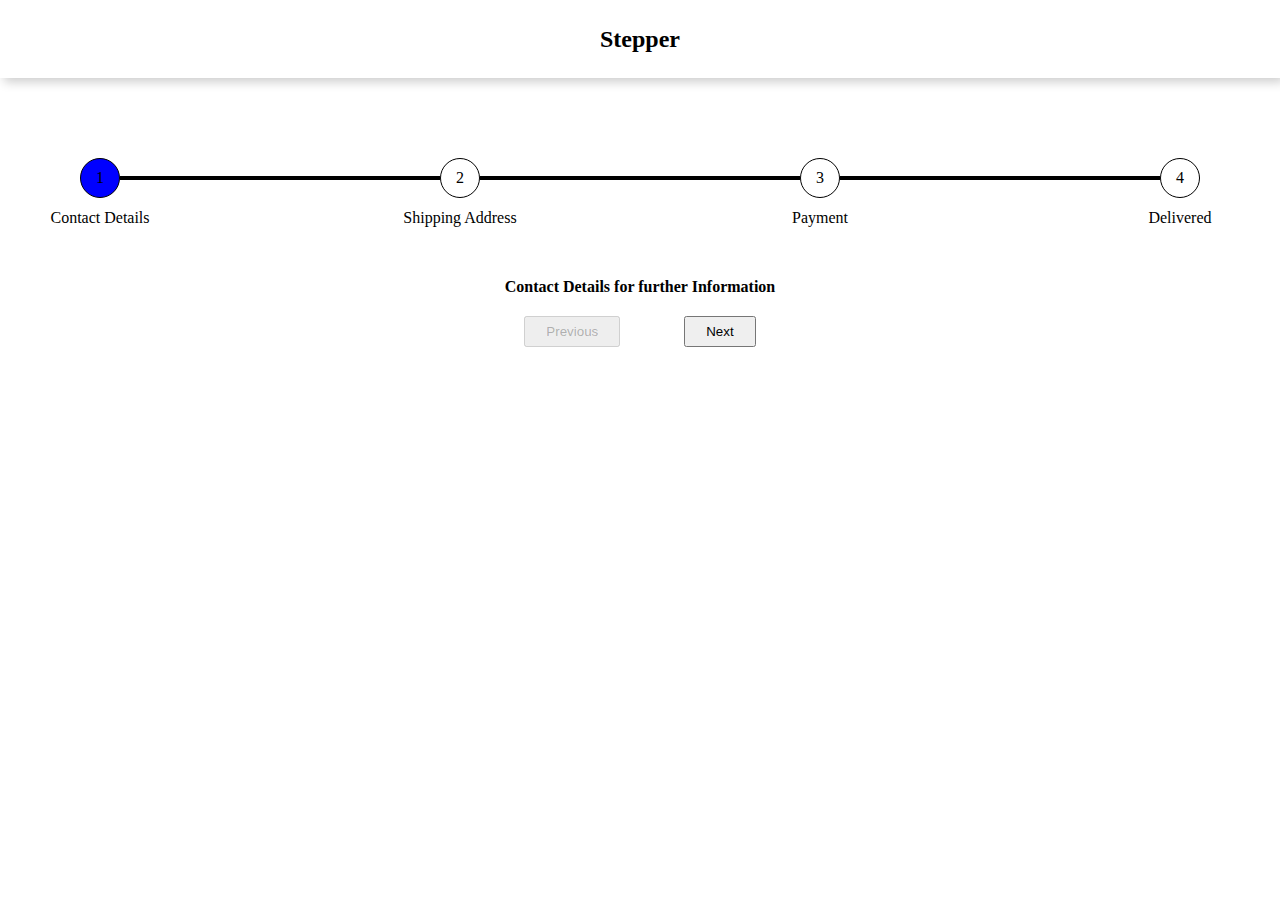
<file: Stepper/index.html>
<!DOCTYPE html>
<html lang="en">
<head>
    <meta charset="UTF-8">
    <meta name="viewport" content="width=device-width, initial-scale=1.0">
    <title>Stepper</title>
    <link rel="stylesheet" href="./style.css" />
    <script defer src= './script.js'></script>
</head>
<body>
    <h2>Stepper</h2>
    <div class="content">
        <div class="count blue">
            <div class = 'number'>1</div>
            <div class="details">Contact Details</div>
        </div>
        <hr class="line-between" />
        <div class="count">
            <div class = 'number'>2</div>
            <div class="details">Shipping Address</div>
        </div>
        <hr class="line-between" />
        <div class="count">
            <div class = 'number'>3</div>
            <div class="details">Payment</div>
        </div>
        <hr class="line-between" />
        <div class="count">
            <div class = 'number'>4</div>
            <div class="details">Delivered</div>
        </div>
    </div>
    
<b><div class="message">Contact Details for further Information</div></b>

    <div class="buttons">
        <button disabled class="previous">Previous</button>
        <button class="next">Next</button>
    </div>
</body>
</html>
</file>
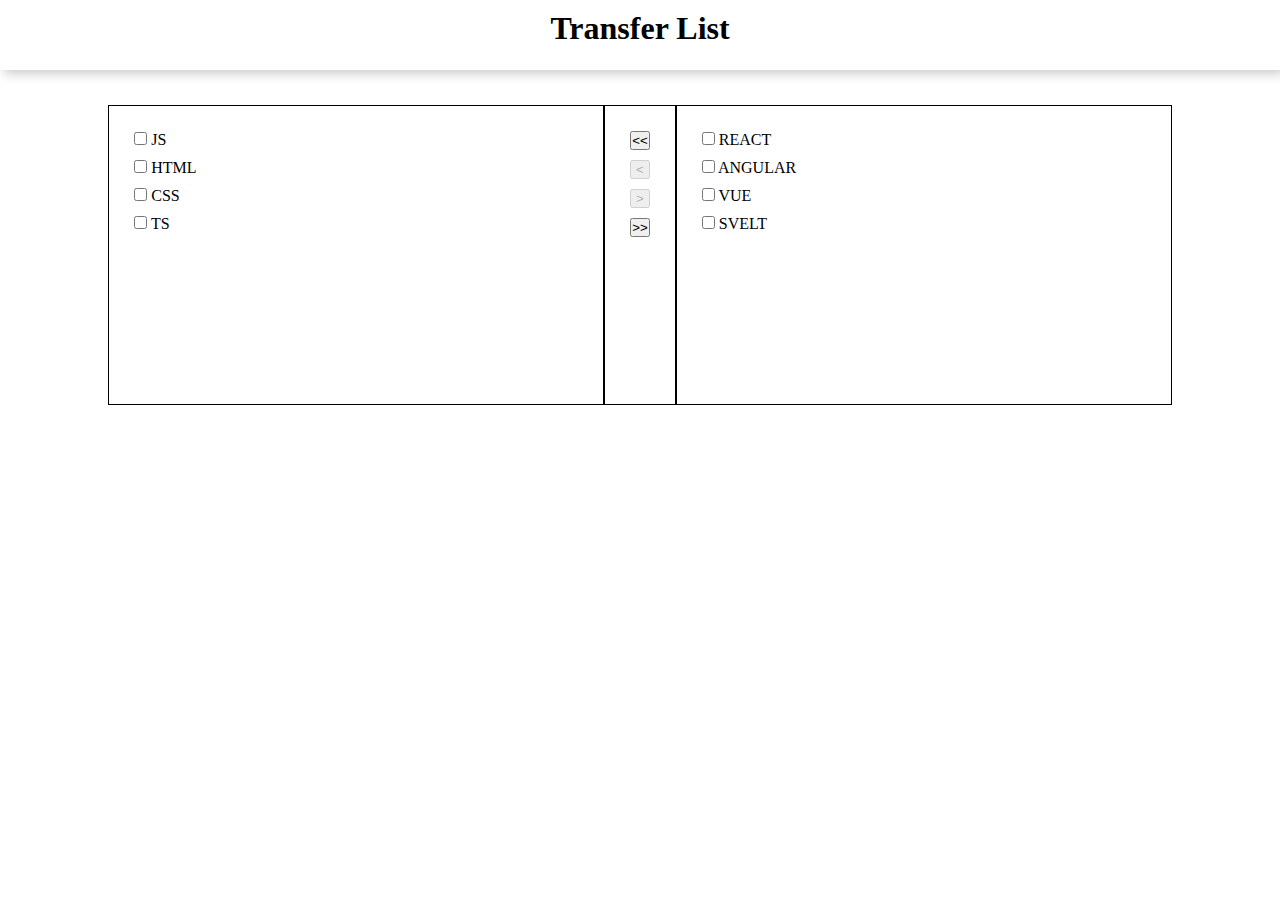
<file: Transfer-List/index.html>
<!DOCTYPE html>
<html lang="en">
<head>
    <meta charset="UTF-8">
    <meta name="viewport" content="width=device-width, initial-scale=1.0">
    <title>Transfer-List</title>
    <link rel="stylesheet" href="./style.css">
    <script defer src="./script.js"></script>
</head>
<body>
    <h1>Transfer List</h1>
    <div class="main-container">
        <div class="container">
            <div class="left-container ">
              <div class="element">
                <input type="checkbox" />
                <label for="">JS</label>
              </div>
              <div class="element">
                <input type="checkbox" />
                <label for="">HTML</label>
              </div>
              <div class="element">
                <input type="checkbox" />
                <label for="">CSS</label>
              </div>
              <div class="element">
                <input type="checkbox" />
                <label for="">TS</label>
              </div>
            </div>
            <div class="middle-container">
              <button class="all-left">&lt;&lt;</button>
              <button class="left">&lt;</button>
              <button class="right">&gt;</button>
              <button class="all-right">&gt;&gt;</button>
            </div>
            <div class="right-container ">
              <div class="element">
                <input type="checkbox" />
                <label for="">REACT</label>
              </div>
              <div class="element">
                <input type="checkbox" />
                <label for="">ANGULAR</label>
              </div>
              <div class="element">
                <input type="checkbox" />
                <label for="">VUE</label>
              </div>
              <div class="element">
                <input type="checkbox" />
                <label for="">SVELT</label>
              </div>
            </div>
          </div>
    </div>

</body>
</html>
</file>
<file: Stepper/style.css>
*{
    margin:  0;
    padding: 0;
    box-sizing: border-box;
}

h2{
    text-align:  center;
    padding: 2vw;
    box-shadow: 4px 4px 10px rgba(0,0,0,0.2);
}

.message{
    text-align: center;
    margin-bottom: 20px;
}

.buttons{
    display: flex;
    flex-direction: row;
    justify-content: center;
    gap: 5vw;
}

.buttons button {
  padding: 6px 20px;
}

.content .count{
    display: flex;
    position: relative;
  
    text-align: center;
    justify-content: center;
    align-items: center;
  
    width: 40px;
    height: 40px;
    border-radius: 50%;
    border: 1px solid black;
  }

  .content {
    display: flex;
    padding: 80px;
    align-items: center;
  }

  .content .line-between {
    flex-grow: 1;
    border: 2px solid black;
  }

  .details {
    position: absolute;
    bottom: -30px;
    left: 50%;
    transform: translateX(-50%);
    text-wrap: nowrap;
  }

  .blue{
    background-color: blue;
  }
  
  .green{
    background-color: green;
  }
  
  .green-border {
    border-color: green;
  }
</file>
<file: Transfer-List/style.css>
*{
    margin : 0;
    padding: 0;
    box-sizing: border-box;
}
h1{
    text-align: center;
    width: 100%;
    height: 70px;
    padding: 10px;
    box-shadow: 4px 4px 10px rgba(0, 0, 0, 0.2);
}
.main-container{
    padding: 20px;
}
.container{
    display: flex;
    align-items: center;
    justify-content: center;
    width: 100%;
}
.left-container, .middle-container, .right-container{
    display: flex;
    flex-direction: column;
    padding: 20px;
    border: 1px solid black;
    margin-top: 15px;
    height: 300px;
}
.left-container{
    width:40%;
}
.right-container{
    width: 40%;
}
.left-container div{
    margin: 5px;
}
.middle-container button{
    
    margin: 5px;
}
.right-container div{
    margin: 5px;
}
</file>
